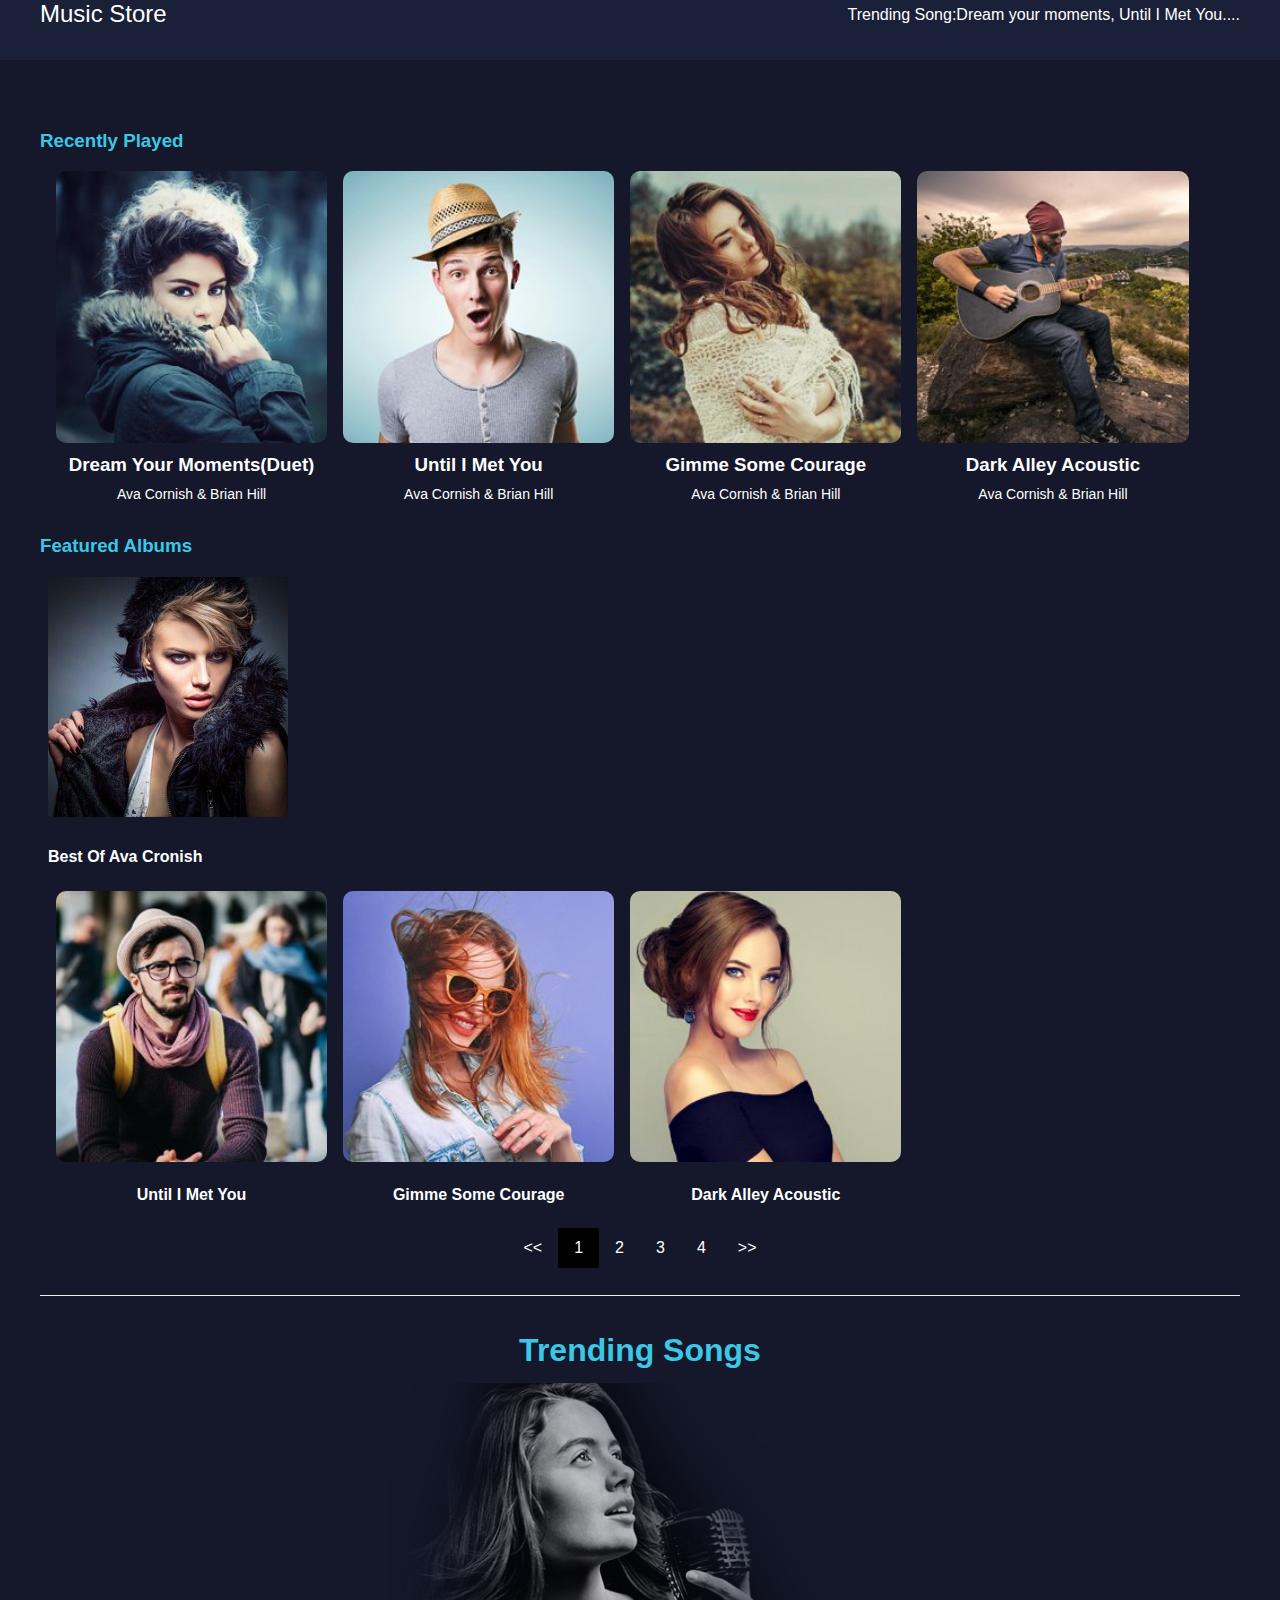
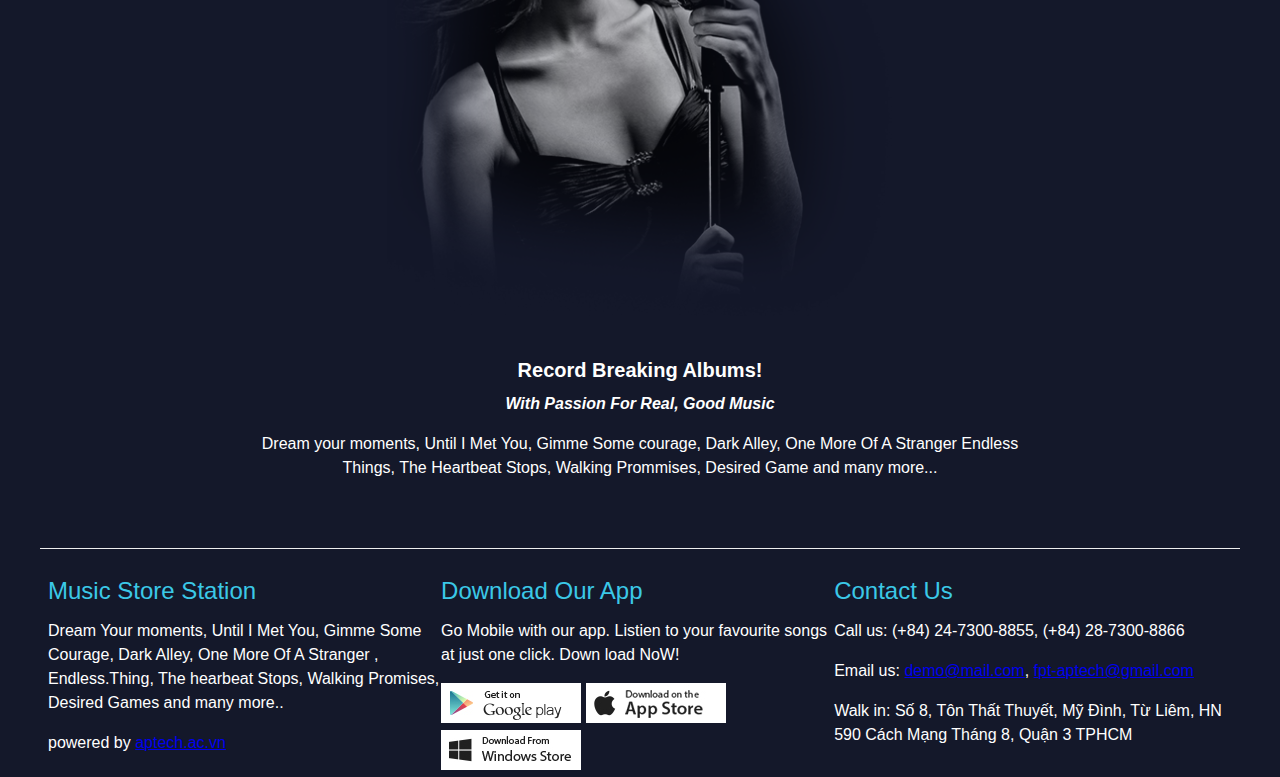
<file: index.html>
<!DOCTYPE html>
<html lang="en">
<head>
    <meta charset="UTF-8">
    <title>Music Store</title>
    <link rel="stylesheet" href="https://fonts.googleapis.com/css2?family=Josefin+Sans:ital,wght@0,400;0,500;0,600;0,700;1,400&display=swap">
    <link rel="stylesheet" href="./css/style.css">
</head>
<body>
<div class="top">
    <div class="header pading -16">
        <div class="logo">
            Music Store
        </div>
        <div class="ms_top_trend">
            <span class="ms_color">Trending Song:</span>Dream your moments, Until I Met You....
        </div>
    </div>
</div>
<div class="main">
    <div class="ms-heading">
        <h3 class="ms-color">Recently Played</h3>
    </div>
    <div class="row pading-16">
        <div class="item">
            <img src="./img/r_music1.jpg" alt="Sandwich">
            <h3>Dream Your Moments(Duet)</h3>
            <p>Ava Cornish & Brian Hill</p>
        </div>
        <div class="item">
            <img src="./img/r_music2.jpg" alt="Sandwich">
            <h3>Until I Met You</h3>
            <p>Ava Cornish & Brian Hill</p>
        </div>
        <div class="item">
            <img src="./img/r_music3.jpg" alt="Sandwich">
            <h3>Gimme Some Courage</h3>
            <p>Ava Cornish & Brian Hill</p>
        </div>
        <div class="item">
            <img src="./img/r_music4.jpg" alt="Sandwich">
            <h3>Dark Alley Acoustic</h3>
            <p>Ava Cornish & Brian Hill</p>
        </div>
    </div>
    <div class="ms-heading">
        <h3 class="ms-color">Featured Albums</h3>
    </div>
    <div class="row padding-16">
        <div lang="item">
            <img src="./img/song1.jpg" alt="Sandwich">
            <h4>Best Of Ava Cronish</h4>
        </div>
        <div class="item" >
            <img src="./img/song2.jpg" alt="Sandwich">
            <h4>Until I Met You</h4>
        </div>
        <div class="item" >
            <img src="./img/song3.jpg" alt="Sandwich">
            <h4>Gimme Some Courage</h4>
        </div>
        <div class="item" >
            <img src="./img/song5.jpg" alt="Sandwich">
            <h4>Dark Alley Acoustic</h4>
        </div>
    </div>
    <div class="row center padding-32">
        <div class="bar">
            <a href="#" class="bar-item button hover-black" ><<</a>
            <a href="#" class="bar-item button black" >1</a>
            <a href="#" class="bar-item button hover-black" >2</a>
            <a href="#" class="bar-item button hover-black" >3</a>
            <a href="#" class="bar-item button hover-black" >4</a>
            <a href="#" class="bar-item button hover-black" >>></a>
        </div>
    </div>
    <hr>
<!--    About Section-->
    <div class="about row center padding-32">
        <h1 class="ms-color">Trending Songs</h1>
        <img src="./img/banner.png" alt="Me" class="w3-image">
        <div class="padding-32">
            <h4>Record Breaking Albums!</h4>
            <h6><i>With Passion For Real, Good Music</i></h6>
            <p>Dream your moments, Until I Met You, Gimme Some courage, Dark Alley, One More Of A Stranger Endless <br/>
            Things, The Heartbeat Stops, Walking Prommises, Desired Game and many more...</p>
        </div>
    </div>
    <hr>
<!--    footer Section-->
    <div class="footer row padding-32">
        <div class="third">
           <h3 class="ms-color">Music Store Station</h3>

            <p>Dream Your moments, Until I Met You, Gimme Some Courage, Dark Alley, One More Of A Stranger , Endless.Thing, The hearbeat Stops, Walking Promises, Desired Games and many more..</p>
            <p>
                powered by <a href="#">aptech.ac.vn</a>
            </p>

        </div>
        <div class="third">
            <h3 class="ms-color">Download Our App</h3>
            <p>
                Go Mobile with our app.
                Listien to your favourite songs at just one click. Down load NoW!
            </p>
            <a href="#"><img src="./img/google_play.jpg" alt=""></a>
            <a href="#"><img src="./img/app_store.jpg" alt=""></a>
            <a href="#"><img src="./img/windows.jpg" alt=""></a>
        </div>
        <div class="third">
            <h3 class="ms-color">Contact Us</h3>
            <p><span class="con-title">Call us:</span>
                <span>(+84) 24-7300-8855, (+84) 28-7300-8866</span>
            </p>
            <p><span class="con-title">Email us:</span>
                <span><a href="#">demo@mail.com</a>, <a href="#">fpt-aptech@gmail.com</a></span>
            </p>
            <p><span class="con-title">Walk in:</span>
                <span>Số 8, Tôn Thất Thuyết, Mỹ Đình, Từ Liêm, HN</span><br/>
                <span>590 Cách Mạng Tháng 8, Quận 3 TPHCM</span>
            </p>
        </div>
        </div>
    </div>
</body>
</html>
</file>
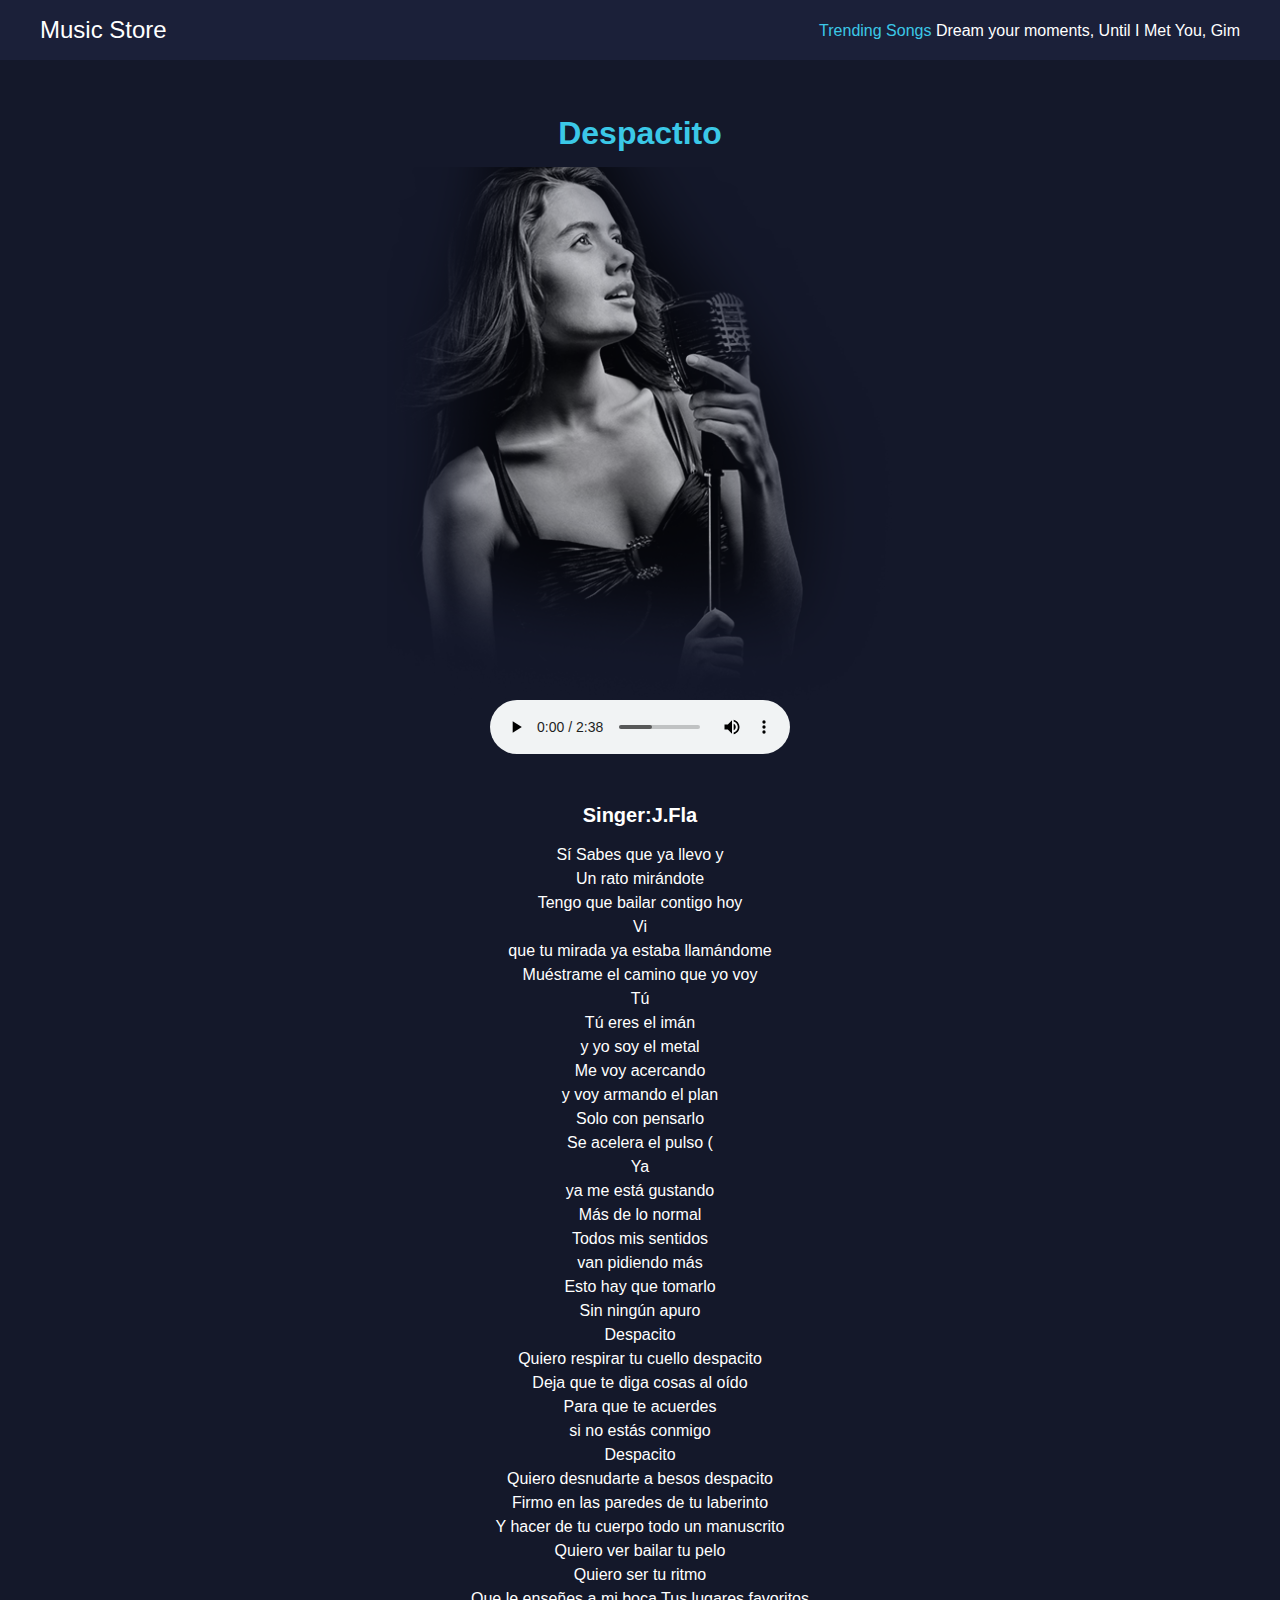
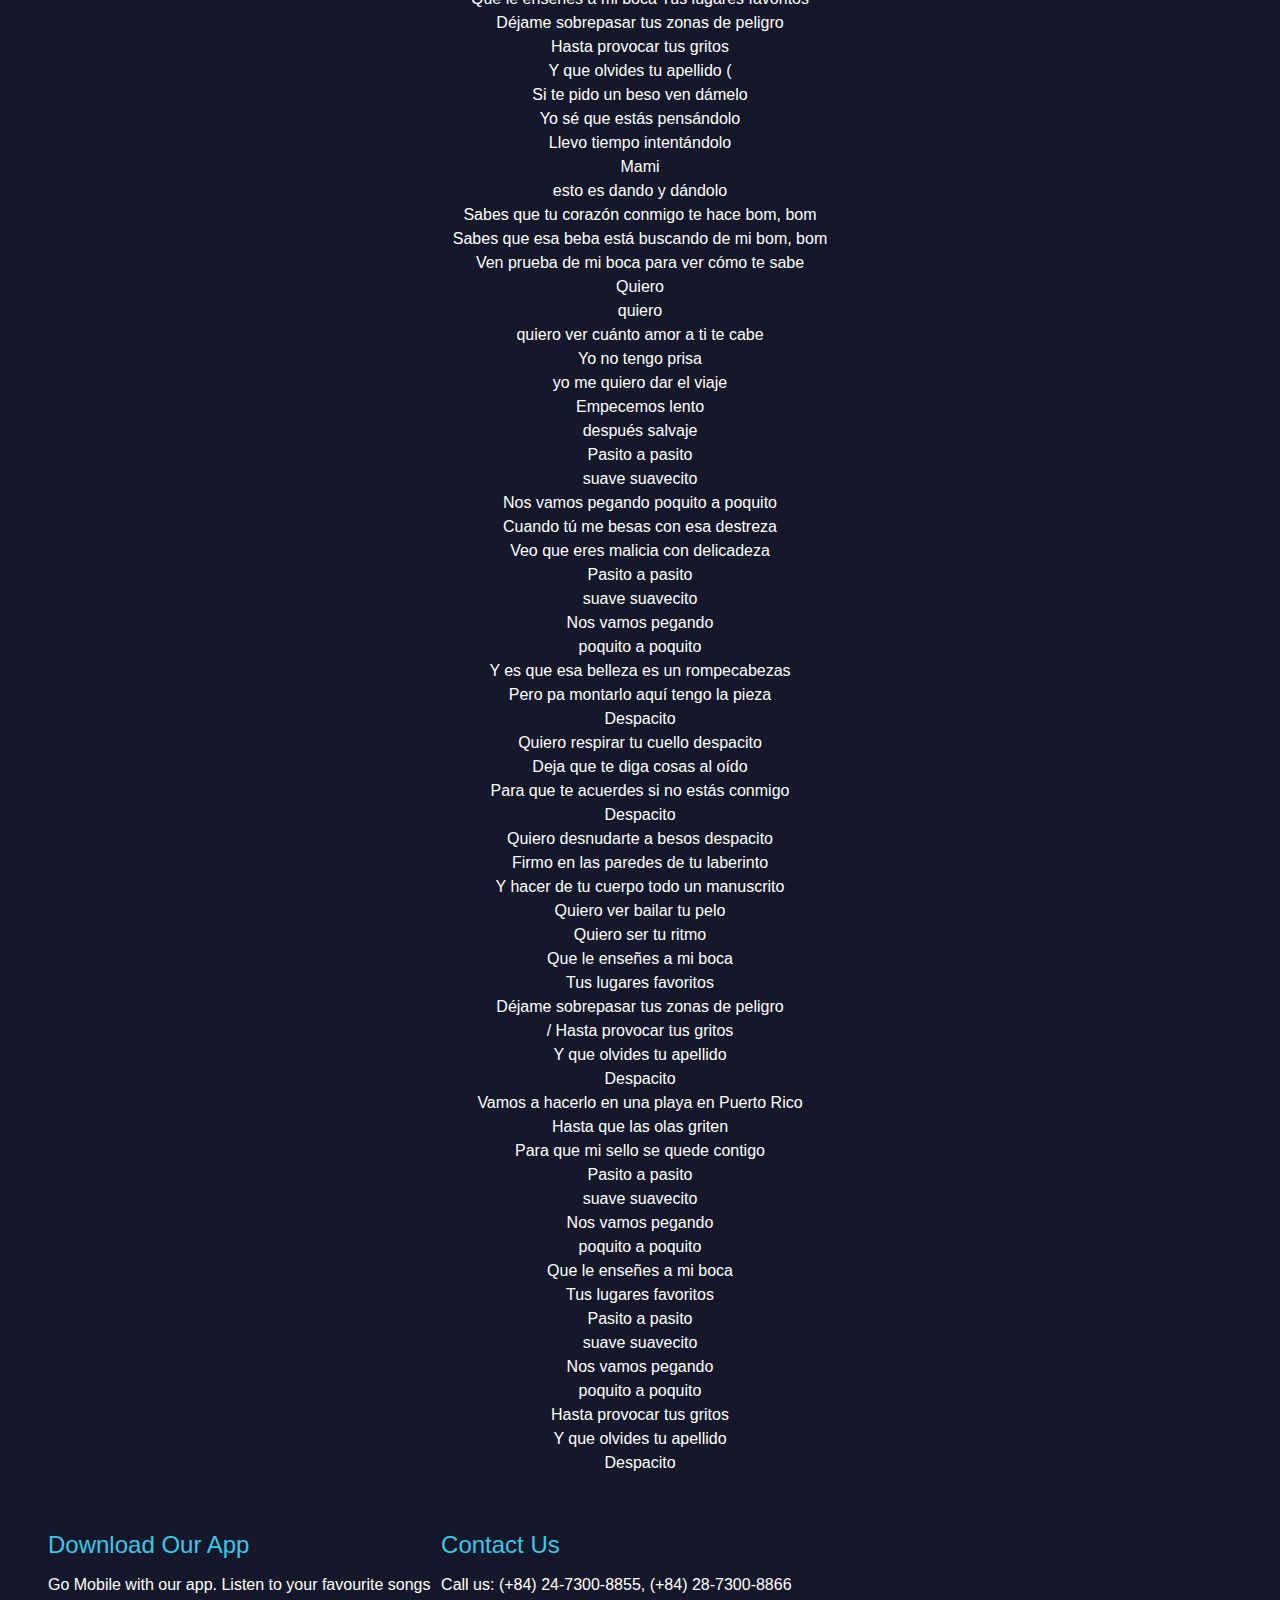
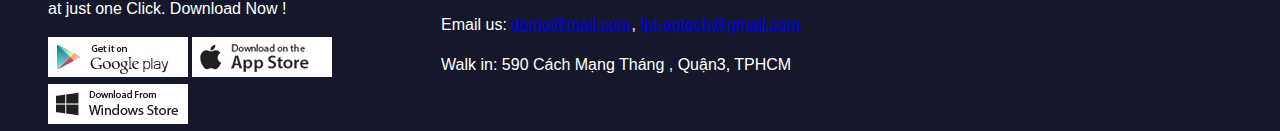
<file: detail.html>
<!DOCTYPE html>
<html lang="en">
<head>
    <meta charset="UTF-8">
    <title>Album</title>
    <link rel="stylesheet" href="https://fonts.googleapis.com/css2?family=Josefin+Sans:ital,wght@0,400;0,500;0,600;0,700;1,400&display=swap">
    <link rel="stylesheet" href="./css/style.css">
</head>
<body>
<div class="top">
    <div class="header padding-16">
        <div class="logo">
            Music Store
        </div>
        <div class="ms_top_trend">
            <span class="ms-color">Trending Songs</span> Dream your moments, Until I Met You, Gim
        </div>
    </div>
</div>
<div class="main">
    <div class="about row center padding-32">
        <h1 class="ms-color">Despactito</h1>
        <img src="./img/banner.png" alt="Me" class="w3-image">
        <audio src="./music/Despacito-J-Fla.mp3" controls></audio>
        <div class="padding-32">
            <h4>Singer:J.Fla</h4>
            <p>Sí
                 Sabes que ya llevo y <br/>
                Un rato mirándote <br/>
                Tengo que bailar contigo hoy <br/>
                Vi <br/>
                que tu mirada ya estaba llamándome <br/>
                Muéstrame el camino que yo voy <br/>

                Tú <br/>
                Tú eres el imán <br/>
                y yo soy el metal <br/>
                Me voy acercando <br/>
                y voy armando el plan <br/>
                Solo con pensarlo <br/>
                Se acelera el pulso (<br/>

                Ya <br/>
                ya me está gustando <br/>
                Más de lo normal <br/>
                Todos mis sentidos <br/>
                van pidiendo más <br/>
                Esto hay que tomarlo <br/>
                Sin ningún apuro <br/>
                Despacito <br/>
                Quiero respirar tu cuello despacito <br/>
                Deja que te diga cosas al oído <br/>
                Para que te acuerdes <br/>
                si no estás conmigo <br/>

                Despacito <br/>
                Quiero desnudarte a besos despacito <br/>
                Firmo en las paredes de tu laberinto <br/>
                Y hacer de tu cuerpo
                todo un manuscrito <br/>

                Quiero ver bailar tu pelo <br/>
                Quiero ser tu ritmo <br/>
                Que le enseñes a mi boca
                Tus lugares favoritos <br/>

                Déjame sobrepasar tus zonas de peligro <br/>
                Hasta provocar tus gritos <br/>
                Y que olvides tu apellido (<br/>

                Si te pido un beso ven dámelo <br/>
                Yo sé que estás pensándolo <br/>
                Llevo tiempo intentándolo <br/>
                Mami <br/>
                esto es dando y dándolo <br/>
                Sabes que tu corazón conmigo te hace bom, bom <br/>
                Sabes que esa beba está buscando de mi bom, bom <br/>
                Ven prueba de mi boca para ver cómo te sabe <br/>
                Quiero <br/>
                quiero <br/>
                quiero ver cuánto amor a ti te cabe <br/>
                Yo no tengo prisa <br/>
                yo me quiero dar el viaje <br/>
                Empecemos lento <br/>
                después salvaje <br/>

                Pasito a pasito <br/>
                suave suavecito <br/>
                Nos vamos pegando poquito a poquito <br/>
                Cuando tú me besas con esa destreza <br/>
                Veo que eres malicia con delicadeza <br/>



                Pasito a pasito <br/>
                suave suavecito <br/>
                Nos vamos pegando <br/>
                poquito a poquito <br/>
                Y es que esa belleza es un rompecabezas <br/>
                Pero pa montarlo aquí tengo la pieza <br/>

                Despacito <br/>
                Quiero respirar tu cuello despacito <br/>
                Deja que te diga cosas al oído <br/>
                Para que te acuerdes si no estás conmigo <br/>

                Despacito <br/>
                Quiero desnudarte a besos despacito <br/>
                Firmo en las paredes de tu laberinto <br/>
                Y hacer de tu cuerpo todo un manuscrito <br/>


                Quiero ver bailar tu pelo <br/>
                Quiero ser tu ritmo <br/>
                Que le enseñes a mi boca <br/>
                Tus lugares favoritos <br/>

                Déjame sobrepasar tus zonas de peligro <br>/
                Hasta provocar tus gritos <br/>
                Y que olvides tu apellido <br/>

                Despacito <br/>
                Vamos a hacerlo en una playa en Puerto Rico <br/>
                Hasta que las olas griten <br/>
                Para que mi sello se quede contigo <br/>

                Pasito a pasito <br/>
                suave suavecito <br/>
                Nos vamos pegando <br/>
                poquito a poquito <br/>
                Que le enseñes a mi boca <br/>
                Tus lugares favoritos <br/>

                Pasito a pasito <br/>
                suave suavecito <br/>
                Nos vamos pegando <br/>
                poquito a poquito <br/>
                Hasta provocar tus gritos <br/>
                Y que olvides tu apellido <br/>
                Despacito <br/>
            </p>
        </div>
    </div>
<!-- Footer Section-->
    <div class="footer row padding-32">
        <div class="third">
                <h3 class="ms-color">Download Our App</h3>
                <p> Go Mobile with our app.
                    Listen to your favourite songs at just one Click. Download Now !
                </p>
                <a href="#"><img src="./img/google_play.jpg" alt=""></a>
                <a href="#"><img src="./img/app_store.jpg" alt=""></a>
                <a href="#"><img src="./img/windows.jpg" alt=""></a>
            </div>
            <div class="third">
                <h3 class="ms-color">Contact Us</h3>
                <p><span class="con-title">Call us:</span>
                    <span>(+84) 24-7300-8855, (+84) 28-7300-8866</span>
                </p>
                <p> <span class="con-title">Email us:</span>
                    <span><a href="#">demo@mail.com</a>, <a href="#">fpt-aptech@gmail.com</a></span>
                </p>
                <p> <span class="con-title">Walk in:</span>
                    <span>590 Cách Mạng Tháng , Quận3, TPHCM</span>
                </p>
            </div>
        </div>
    </div>
</body>
</html>
</file>
<file: css/style.css>
* {
    font-family: 'Josefin San', sans-serif;
}

html, body {
    font-weight: 400;
    line-height: 24px;
    color: #ffffff;
    background-color: #14182a;
    padding: 0;
    margin: 0;
}

.top {
    top: 0;
    position: fixed;
    width: 100%;
    z-index: 1;
    background-color: #1b2039;
    height: 60px;
}

.header  {
    color: #fff;
    background-color: transparent;
    max-width: 1200px;
    margin: auto;
}

.logo {
    float: left;
    font-size: 24px;
    line-height: 28px;
}
.ms_top_trend {
    float: right;
    font-size: 16px;
    line-height: 30px;
}
.ms-color {
    color: #3bc8e7;
}

.padding-16 {
    padding-top: 16px;
    padding-bottom: 16px;
}

.padding-32 {
    padding-top: 32px;
    padding-bottom: 32px;
}

.main {
    max-width: 1200px;
    margin-top: 100px;
    margin-left: auto;
    margin-right: auto;
}

.center {
    text-align: center;
}

.row {
    padding: 0 8px;
}

.row:before {
    content: "";
    display: table;
    clear: both;
}

.ms-heading {
    float: left;
    width: 100%;
    margin-top: 10px;
}

.item {
    float: left;
    width: 22.9%;
    padding: 0 8px;
    text-align: center;
}

.item > img {
    width: 100%;
    vertical-align: middle;
    border-style: none;
    border-radius: 10px;
}

.item > h3 {
    margin: 10px 0 5px;
}

.item > p {
    margin: 0;
    font-size: 14px;
}

.center .bar {
    display: inline-block;
    width: auto;
}

.bar {
    overflow: hidden;
}

.bar .button {
    white-space: normal;
}

.bar .bar-item {
    padding: 8px 16px;
    float: left;
    width: auto;
    border: none;
    display: block;
    outline: 0;
}

.button {
    text-align: center;
    cursor: pointer;
    vertical-align: middle;
    text-decoration: none;
    overflow: hidden;
    color: inherit;
    background-color: inherit;
}

.black {
    color: #fff !important;
    background-color: #000 !important;
}

hr {
    border: 0;
    border-top: 1px solid #eee;
    margin: 20px 0;
    box-sizing: content-box;
    height: 0;
    overflow: visible;
}

.about {
    font-weight: 400;
}

.about h3 {
    font-size: 24px;
    margin: 10px 0;
}

.about h4 {
    font-size: 20px;
    margin: 10px 0;
}

.about h6 {
    font-size: 16px;
    margin: 10px 0;
    }

.about img {
    display: block;
    margin: auto;
    width: 800px;
    height: 533px;
    object-fit: contain;
}

.footer h3 {
    font-size: 24px;
    font-weight: 400;
    margin: 10px 0;
}

.third {
    float: left;
    width: 33.2%;
}
</file>
